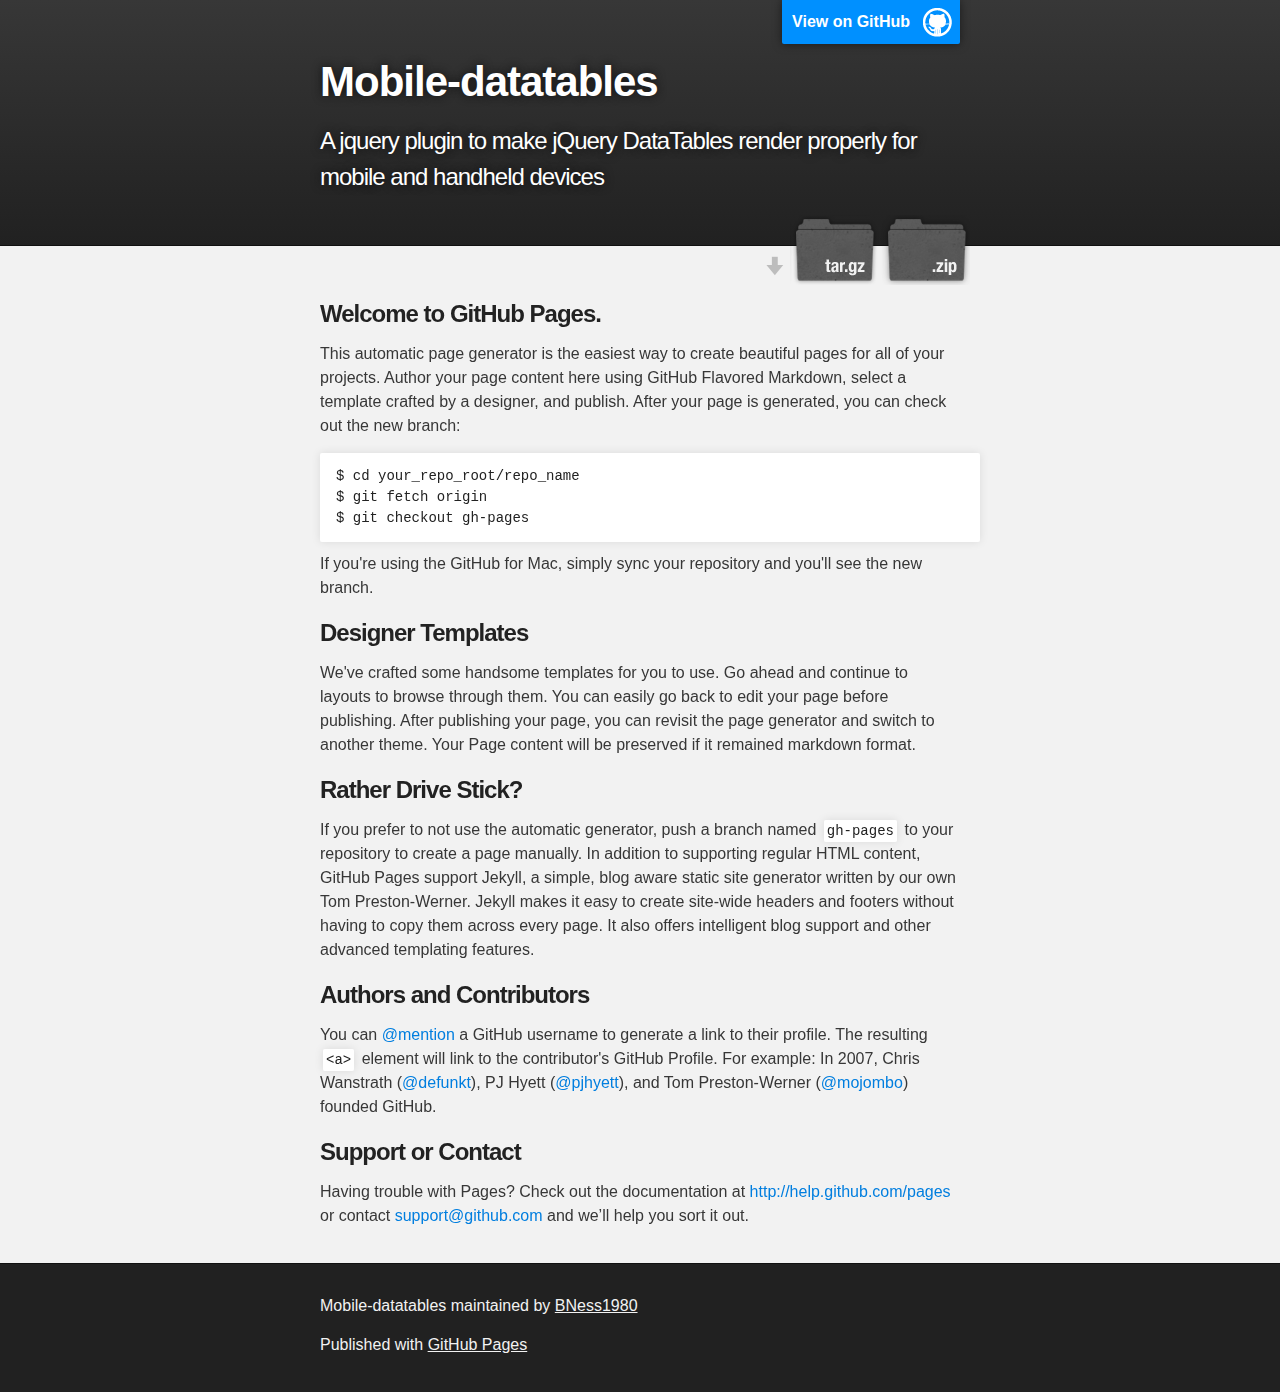
<file: index.html>
<!DOCTYPE html>
<html>

  <head>
    <meta charset='utf-8' />
    <meta http-equiv="X-UA-Compatible" content="chrome=1" />
    <meta name="description" content="Mobile-datatables : A jquery plugin to make jQuery DataTables render properly for mobile and handheld devices" />

    <link rel="stylesheet" type="text/css" media="screen" href="stylesheets/stylesheet.css">

    <title>Mobile-datatables</title>
  </head>

  <body>

    <!-- HEADER -->
    <div id="header_wrap" class="outer">
        <header class="inner">
          <a id="forkme_banner" href="https://github.com/BNess1980/Mobile-DataTables">View on GitHub</a>

          <h1 id="project_title">Mobile-datatables</h1>
          <h2 id="project_tagline">A jquery plugin to make jQuery DataTables render properly for mobile and handheld devices</h2>

            <section id="downloads">
              <a class="zip_download_link" href="https://github.com/BNess1980/Mobile-DataTables/zipball/master">Download this project as a .zip file</a>
              <a class="tar_download_link" href="https://github.com/BNess1980/Mobile-DataTables/tarball/master">Download this project as a tar.gz file</a>
            </section>
        </header>
    </div>

    <!-- MAIN CONTENT -->
    <div id="main_content_wrap" class="outer">
      <section id="main_content" class="inner">
        <h3>
<a name="welcome-to-github-pages" class="anchor" href="#welcome-to-github-pages"><span class="octicon octicon-link"></span></a>Welcome to GitHub Pages.</h3>

<p>This automatic page generator is the easiest way to create beautiful pages for all of your projects. Author your page content here using GitHub Flavored Markdown, select a template crafted by a designer, and publish. After your page is generated, you can check out the new branch:</p>

<pre><code>$ cd your_repo_root/repo_name
$ git fetch origin
$ git checkout gh-pages
</code></pre>

<p>If you're using the GitHub for Mac, simply sync your repository and you'll see the new branch.</p>

<h3>
<a name="designer-templates" class="anchor" href="#designer-templates"><span class="octicon octicon-link"></span></a>Designer Templates</h3>

<p>We've crafted some handsome templates for you to use. Go ahead and continue to layouts to browse through them. You can easily go back to edit your page before publishing. After publishing your page, you can revisit the page generator and switch to another theme. Your Page content will be preserved if it remained markdown format.</p>

<h3>
<a name="rather-drive-stick" class="anchor" href="#rather-drive-stick"><span class="octicon octicon-link"></span></a>Rather Drive Stick?</h3>

<p>If you prefer to not use the automatic generator, push a branch named <code>gh-pages</code> to your repository to create a page manually. In addition to supporting regular HTML content, GitHub Pages support Jekyll, a simple, blog aware static site generator written by our own Tom Preston-Werner. Jekyll makes it easy to create site-wide headers and footers without having to copy them across every page. It also offers intelligent blog support and other advanced templating features.</p>

<h3>
<a name="authors-and-contributors" class="anchor" href="#authors-and-contributors"><span class="octicon octicon-link"></span></a>Authors and Contributors</h3>

<p>You can <a href="https://github.com/blog/821" class="user-mention">@mention</a> a GitHub username to generate a link to their profile. The resulting <code>&lt;a&gt;</code> element will link to the contributor's GitHub Profile. For example: In 2007, Chris Wanstrath (<a href="https://github.com/defunkt" class="user-mention">@defunkt</a>), PJ Hyett (<a href="https://github.com/pjhyett" class="user-mention">@pjhyett</a>), and Tom Preston-Werner (<a href="https://github.com/mojombo" class="user-mention">@mojombo</a>) founded GitHub.</p>

<h3>
<a name="support-or-contact" class="anchor" href="#support-or-contact"><span class="octicon octicon-link"></span></a>Support or Contact</h3>

<p>Having trouble with Pages? Check out the documentation at <a href="http://help.github.com/pages">http://help.github.com/pages</a> or contact <a href="mailto:support@github.com">support@github.com</a> and we’ll help you sort it out.</p>
      </section>
    </div>

    <!-- FOOTER  -->
    <div id="footer_wrap" class="outer">
      <footer class="inner">
        <p class="copyright">Mobile-datatables maintained by <a href="https://github.com/BNess1980">BNess1980</a></p>
        <p>Published with <a href="http://pages.github.com">GitHub Pages</a></p>
      </footer>
    </div>

    

  </body>
</html>
</file>
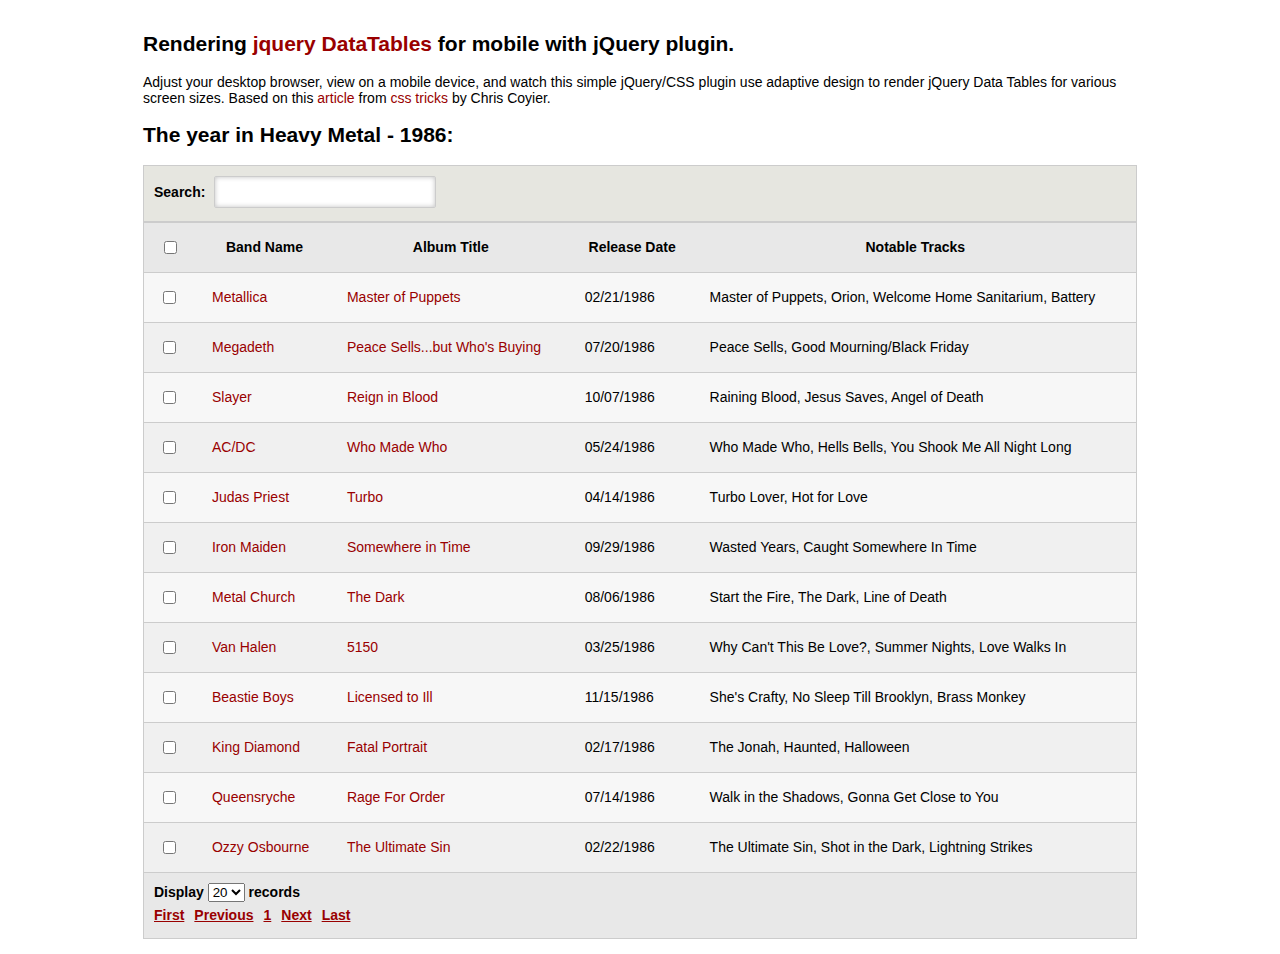
<file: sample.html>
<!DOCTYPE html>
<html>
  <head>
      <meta http-equiv="Content-Type" content="text/html; charset=utf-8" />
      <meta name="viewport" content="width=device-width, initial-scale=1.0"><!--Make sure your file includes this line or table will never scale-->
      <link href="css/styles.css" media="screen" rel="stylesheet" />
      <script type="text/javascript" language="javascript" src="js/jquery.js"></script><!-- came as a part of datatables package -->
      <script type="text/javascript" language="javascript" src="js/dataTable_mobify.min.js"></script><!--for datatables obviously-->      
      <title>jQuery DataTable Mobile Function</title>
      <!--[if IE 7 ]> <html class="ie7"> <![endif]-->
      <!--[if IE 8 ]> <html class="ie8"> <![endif]-->
      <!--[if IE 9 ]> <html class="ie9"> <![endif]-->
      <!--[if (gt IE 9)|!(IE)]> < ie9 <![endif]--> 
  </head>
  <body>
  <div id="container"> 
    <div id="content">
    <h2>Rendering <a href="http://www.datatables.net/" target="_blank"> jquery DataTables</a> for mobile with jQuery plugin.</h2>
    <p>Adjust your desktop browser, view on a mobile device, and watch this simple jQuery/CSS plugin use adaptive design to render jQuery Data Tables for various screen sizes. Based on 
    this <a href="http://css-tricks.com/responsive-data-tables/" target="_blank">article</a> from <a href="http://css-tricks.com/responsive-data-tables/" target="_blank">css tricks</a> by Chris Coyier.</p>
    
    <h2>The year in Heavy Metal - 1986:</h2>
                    <table width="100%" border="0" cellpadding="0" cellspacing="0" class="" id="example">
                      <thead>
                        <tr>
                          <th><input type="checkbox" /></th>                        
                          <th>Band Name</th>
                          <th>Album Title</th>
                          <th>Release Date</th>
                          <th>Notable Tracks</th>
                        </tr>
                      </thead>
                      <tbody>
                        <tr>
                          <td class="check"><input type="checkbox" /></td>
                          <td><a href="#">Metallica</a></td>
                          <td><a href="#">Master of Puppets</a></td>
                          <td>02/21/1986</td>
                          <td>Master of Puppets, Orion, Welcome Home Sanitarium, Battery</td>
                        </tr>
                        <tr>
                          <td class="check"><input type="checkbox" /></td>
                          <td><a href="#">Megadeth</a></td>
                          <td><a href="#">Peace Sells...but Who's Buying</a></td>
                          <td>07/20/1986</a></td>
                          <td>Peace Sells, Good Mourning/Black Friday</a></td>
                        </tr>
                        <tr>
                          <td class="check"><input type="checkbox" /></td>
                          <td><a href="#">Slayer</a></td>
                          <td><a href="#">Reign in Blood</a></td>
                          <td>10/07/1986</td>
                          <td>Raining Blood, Jesus Saves, Angel of Death</td>
                        </tr>
                        <tr>
                          <td class="check"><input type="checkbox" /></td>
                          <td><a href="#">AC/DC</a></td>
                          <td><a href="#">Who Made Who</a></td>
                          <td>05/24/1986</td>
                          <td>Who Made Who, Hells Bells, You Shook Me All Night Long</td>
                        </tr>
                        <tr>
                          <td class="check"><input type="checkbox" /></td>
                          <td><a href="#">Judas Priest</a></td>
                          <td><a href="#">Turbo</a></td>
                          <td>04/14/1986</td>
                          <td>Turbo Lover, Hot for Love</a></td>
                        </tr> 
                        <tr>
                          <td class="check"><input type="checkbox" /></td>
                          <td><a href="#">Iron Maiden</a></td>
                          <td><a href="#">Somewhere in Time</a></td>
                          <td>09/29/1986</td>
                          <td>Wasted Years, Caught Somewhere In Time</td>
                        </tr>
                        </tr> 
                        <tr>
                          <td class="check"><input type="checkbox" /></td>
                          <td><a href="#">Metal Church</a></td>
                          <td><a href="#">The Dark</a></td>
                          <td>08/06/1986</td>
                          <td>Start the Fire, The Dark, Line of Death</td>
                        </tr>
                        <tr>
                          <td class="check"><input type="checkbox" /></td>
                          <td><a href="#">Van Halen</a></td>
                          <td><a href="#">5150</a></td>
                          <td>03/25/1986</td>
                          <td>Why Can't This Be Love?, Summer Nights, Love Walks In</td>
                        </tr>
                        <tr>
                          <td class="check"><input type="checkbox" /></td>
                          <td><a href="#">Beastie Boys</a></td>
                          <td><a href="#">Licensed to Ill</a></td>
                          <td>11/15/1986</td>
                          <td>She's Crafty, No Sleep Till Brooklyn, Brass Monkey</td>
                        </tr>
                        <tr>
                          <td class="check"><input type="checkbox" /></td>
                          <td><a href="#">King Diamond</a></td>
                          <td><a href="#">Fatal Portrait</a></td>
                          <td>02/17/1986</td>
                          <td>The Jonah, Haunted, Halloween</td>
                        </tr>
                        <tr>
                          <td class="check"><input type="checkbox" /></td>
                          <td><a href="#">Queensryche</a></td>
                          <td><a href="#">Rage For Order</a></td>
                          <td>07/14/1986</td>
                          <td>Walk in the Shadows, Gonna Get Close to You</td>
                        </tr>                        <tr>
                          <td class="check"><input type="checkbox" /></td>
                          <td><a href="#">Ozzy Osbourne</a></td>
                          <td><a href="#">The Ultimate Sin</a></td>
                          <td>02/22/1986</td>
                          <td>The Ultimate Sin, Shot in the Dark, Lightning Strikes</td>
                        </tr>                                                                                                                                
                      </tbody>
                    </table>  
           <!-- Code to render data table from jquery.dataTables.js -->         
          <script type="text/javascript" charset="utf-8">         
            $(document).ready(function () {
              $('#example').dataTable({
                      "bPaginate": true,
                      "bFilter": true,
                      "bScrollCollapse": true,
                      "iDisplayLength": 20,
                      "bLengthChange": true,
                      "sPaginationType": "full_numbers",
                      "sDom": 'ft<"bottom"rlp<"clear">',				
                      "oLanguage": {
                      "sSearch": "<strong>Search:</strong>",	
                      "sLengthMenu": 'Display <select>' +
                          '<option value="10">10</option>' +
                          '<option value="20">20</option>' +
                          '<option value="30">30</option>' +
                          '<option value="40">40</option>' +
                          '<option value="50">50</option>' +
                          '<option value="-1">All</option>' +
                          '</select> records'
                          }
                      });
                       
					  $('#example_wrapper').css({'border':'1px solid #cccccc','background-color':'#e6e6e0'}); 
                      //Make odd and even rows alternate color for IE8 &amp; 7
                      $('#example tr:odd').css({'background-color':'#f7f7f7'});
                      $('#example tr:even').css({'background-color':'#f0f0f0'});
					  $('#example a').prop('href', 'http://en.wikipedia.org/wiki/1986_in_heavy_metal_music').attr('target','blank');
              });
              	  // This function will initiate the table with the below id to render for mobile
                  $.fn.mobifyDataTable('example');		  		  
            	
				 // This code is simply to show how the mobifyDataTable function works when redragging on a desktop browser only 	
			     var isMobile = navigator.userAgent.match(/(iPhone|iPod|iPad|Android|BlackBerry)/); 
				  if($(!isMobile)) {					  
					  function resizeRefresh() {
						// stopped resizing in 100ms!
						location.reload();  
					  }					  
					  var execute;
					  $(window).resize(function() {
						clearTimeout(execute);
						execute = setTimeout(resizeRefresh, 50);								  
					  });
				  }
            </script>
         </div>      
     </div>  
     
     <!--DataTables-->
      <script type="text/javascript" language="javascript" src="js/jquery.dataTables.js"></script>                            
  </body>
</html>
</file>
<file: stylesheets/stylesheet.css>
/*******************************************************************************
Slate Theme for GitHub Pages
by Jason Costello, @jsncostello
*******************************************************************************/

@import url(pygment_trac.css);

/*******************************************************************************
MeyerWeb Reset
*******************************************************************************/

html, body, div, span, applet, object, iframe,
h1, h2, h3, h4, h5, h6, p, blockquote, pre,
a, abbr, acronym, address, big, cite, code,
del, dfn, em, img, ins, kbd, q, s, samp,
small, strike, strong, sub, sup, tt, var,
b, u, i, center,
dl, dt, dd, ol, ul, li,
fieldset, form, label, legend,
table, caption, tbody, tfoot, thead, tr, th, td,
article, aside, canvas, details, embed,
figure, figcaption, footer, header, hgroup,
menu, nav, output, ruby, section, summary,
time, mark, audio, video {
  margin: 0;
  padding: 0;
  border: 0;
  font: inherit;
  vertical-align: baseline;
}

/* HTML5 display-role reset for older browsers */
article, aside, details, figcaption, figure,
footer, header, hgroup, menu, nav, section {
  display: block;
}

ol, ul {
  list-style: none;
}

table {
  border-collapse: collapse;
  border-spacing: 0;
}

/*******************************************************************************
Theme Styles
*******************************************************************************/

body {
  box-sizing: border-box;
  color:#373737;
  background: #212121;
  font-size: 16px;
  font-family: 'Myriad Pro', Calibri, Helvetica, Arial, sans-serif;
  line-height: 1.5;
  -webkit-font-smoothing: antialiased;
}

h1, h2, h3, h4, h5, h6 {
  margin: 10px 0;
  font-weight: 700;
  color:#222222;
  font-family: 'Lucida Grande', 'Calibri', Helvetica, Arial, sans-serif;
  letter-spacing: -1px;
}

h1 {
  font-size: 36px;
  font-weight: 700;
}

h2 {
  padding-bottom: 10px;
  font-size: 32px;
  background: url('../images/bg_hr.png') repeat-x bottom;
}

h3 {
  font-size: 24px;
}

h4 {
  font-size: 21px;
}

h5 {
  font-size: 18px;
}

h6 {
  font-size: 16px;
}

p {
  margin: 10px 0 15px 0;
}

footer p {
  color: #f2f2f2;
}

a {
  text-decoration: none;
  color: #007edf;
  text-shadow: none;

  transition: color 0.5s ease;
  transition: text-shadow 0.5s ease;
  -webkit-transition: color 0.5s ease;
  -webkit-transition: text-shadow 0.5s ease;
  -moz-transition: color 0.5s ease;
  -moz-transition: text-shadow 0.5s ease;
  -o-transition: color 0.5s ease;
  -o-transition: text-shadow 0.5s ease;
  -ms-transition: color 0.5s ease;
  -ms-transition: text-shadow 0.5s ease;
}

a:hover, a:focus {text-decoration: underline;}

footer a {
  color: #F2F2F2;
  text-decoration: underline;
}

em {
  font-style: italic;
}

strong {
  font-weight: bold;
}

img {
  position: relative;
  margin: 0 auto;
  max-width: 739px;
  padding: 5px;
  margin: 10px 0 10px 0;
  border: 1px solid #ebebeb;

  box-shadow: 0 0 5px #ebebeb;
  -webkit-box-shadow: 0 0 5px #ebebeb;
  -moz-box-shadow: 0 0 5px #ebebeb;
  -o-box-shadow: 0 0 5px #ebebeb;
  -ms-box-shadow: 0 0 5px #ebebeb;
}

p img {
  display: inline;
  margin: 0;
  padding: 0;
  vertical-align: middle;
  text-align: center;
  border: none;
}

pre, code {
  width: 100%;
  color: #222;
  background-color: #fff;

  font-family: Monaco, "Bitstream Vera Sans Mono", "Lucida Console", Terminal, monospace;
  font-size: 14px;

  border-radius: 2px;
  -moz-border-radius: 2px;
  -webkit-border-radius: 2px;
}

pre {
  width: 100%;
  padding: 10px;
  box-shadow: 0 0 10px rgba(0,0,0,.1);
  overflow: auto;
}

code {
  padding: 3px;
  margin: 0 3px;
  box-shadow: 0 0 10px rgba(0,0,0,.1);
}

pre code {
  display: block;
  box-shadow: none;
}

blockquote {
  color: #666;
  margin-bottom: 20px;
  padding: 0 0 0 20px;
  border-left: 3px solid #bbb;
}


ul, ol, dl {
  margin-bottom: 15px
}

ul {
  list-style: inside;
  padding-left: 20px;
}

ol {
  list-style: decimal inside;
  padding-left: 20px;
}

dl dt {
  font-weight: bold;
}

dl dd {
  padding-left: 20px;
  font-style: italic;
}

dl p {
  padding-left: 20px;
  font-style: italic;
}

hr {
  height: 1px;
  margin-bottom: 5px;
  border: none;
  background: url('../images/bg_hr.png') repeat-x center;
}

table {
  border: 1px solid #373737;
  margin-bottom: 20px;
  text-align: left;
 }

th {
  font-family: 'Lucida Grande', 'Helvetica Neue', Helvetica, Arial, sans-serif;
  padding: 10px;
  background: #373737;
  color: #fff;
 }

td {
  padding: 10px;
  border: 1px solid #373737;
 }

form {
  background: #f2f2f2;
  padding: 20px;
}

/*******************************************************************************
Full-Width Styles
*******************************************************************************/

.outer {
  width: 100%;
}

.inner {
  position: relative;
  max-width: 640px;
  padding: 20px 10px;
  margin: 0 auto;
}

#forkme_banner {
  display: block;
  position: absolute;
  top:0;
  right: 10px;
  z-index: 10;
  padding: 10px 50px 10px 10px;
  color: #fff;
  background: url('../images/blacktocat.png') #0090ff no-repeat 95% 50%;
  font-weight: 700;
  box-shadow: 0 0 10px rgba(0,0,0,.5);
  border-bottom-left-radius: 2px;
  border-bottom-right-radius: 2px;
}

#header_wrap {
  background: #212121;
  background: -moz-linear-gradient(top, #373737, #212121);
  background: -webkit-linear-gradient(top, #373737, #212121);
  background: -ms-linear-gradient(top, #373737, #212121);
  background: -o-linear-gradient(top, #373737, #212121);
  background: linear-gradient(top, #373737, #212121);
}

#header_wrap .inner {
  padding: 50px 10px 30px 10px;
}

#project_title {
  margin: 0;
  color: #fff;
  font-size: 42px;
  font-weight: 700;
  text-shadow: #111 0px 0px 10px;
}

#project_tagline {
  color: #fff;
  font-size: 24px;
  font-weight: 300;
  background: none;
  text-shadow: #111 0px 0px 10px;
}

#downloads {
  position: absolute;
  width: 210px;
  z-index: 10;
  bottom: -40px;
  right: 0;
  height: 70px;
  background: url('../images/icon_download.png') no-repeat 0% 90%;
}

.zip_download_link {
  display: block;
  float: right;
  width: 90px;
  height:70px;
  text-indent: -5000px;
  overflow: hidden;
  background: url(../images/sprite_download.png) no-repeat bottom left;
}

.tar_download_link {
  display: block;
  float: right;
  width: 90px;
  height:70px;
  text-indent: -5000px;
  overflow: hidden;
  background: url(../images/sprite_download.png) no-repeat bottom right;
  margin-left: 10px;
}

.zip_download_link:hover {
  background: url(../images/sprite_download.png) no-repeat top left;
}

.tar_download_link:hover {
  background: url(../images/sprite_download.png) no-repeat top right;
}

#main_content_wrap {
  background: #f2f2f2;
  border-top: 1px solid #111;
  border-bottom: 1px solid #111;
}

#main_content {
  padding-top: 40px;
}

#footer_wrap {
  background: #212121;
}



/*******************************************************************************
Small Device Styles
*******************************************************************************/

@media screen and (max-width: 480px) {
  body {
    font-size:14px;
  }

  #downloads {
    display: none;
  }

  .inner {
    min-width: 320px;
    max-width: 480px;
  }

  #project_title {
  font-size: 32px;
  }

  h1 {
    font-size: 28px;
  }

  h2 {
    font-size: 24px;
  }

  h3 {
    font-size: 21px;
  }

  h4 {
    font-size: 18px;
  }

  h5 {
    font-size: 14px;
  }

  h6 {
    font-size: 12px;
  }

  code, pre {
    min-width: 320px;
    max-width: 480px;
    font-size: 11px;
  }

}
</file>
<file: css/styles.css>
@charset "utf-8";
/* DataTable Mobile CSS Document */

body{font-family:georgia, arial, sans-serif;margin:0 auto;width:100%;font-size:14px;}
a{color:#990000;text-decoration:none;}
a:hover{text-decoration:underline;}
#container{width:1024px;margin:0 auto;}
#content{padding:15px;}

/* Media Queries - Must render this value 100% for table to center in browser widths lower than 800px; 
if left to a pixel value; if will add scrollbars*/

/*For desktop*/
@media (min-width: 320px) and (max-width: 800px){
	#container{width:100%;}
}

/*For mobile*/
@media only screen and (min-device-width: 320px) and (max-device-width: 800px) {
	#container{width:100%;}
}
/* End Media Queries*/

/*Basic Table Classes*/
table#example th{background-color:#e8e8e8;border-bottom:1px solid #ccc;border-top:1px solid #ccc;}
table#example td, table#example th {border-bottom:1px solid #ccc;border-collapse:collapse;padding:15px;}
table#example tr:hover{background-color:#e6e6e0!important;cursor:pointer;}

/*Mobify Classes*/
.mobifyDisplay{
	display:block;
	overflow:hidden;
}

.mobifyPosition {
	position:absolute;
	top:-9999px;
	left:-9999px;
}

.mobifyHdr{
	position:absolute;
	top:15px;left:6px;
	width:45%;
	padding-right:10px;
	white-space:nowrap;
}

/* DataTable Specific Classes */
#example_filter{min-height:55px;border-bottom:1px solid #cccccc;}
#example_filter label{padding:10px 12px 9px 10px;display:block;}
#example_filter input{
	height:30px;
	width:200px;
	border-radius:4px;	
	-webkit-border-radius:2px;
	-moz-border-radius:2px;
	-ms-border-radius:2px;
	-o-border-radius:2px;
	box-shadow:0 0 5px #c1c1c1 inset;
	-webkit-box-shadow:0 0 5px #c1c1c1 inset;
	-moz-box-shadow:0 0 5px #c1c1c1 inset;
	border:1px solid #ccc;
	padding:0 10px;
	overflow:hidden;
	margin-left:5px;
	}
.bottom{background-color:#e8e8e8;padding:10px;font-weight:bold;}
.bottom div{margin-bottom:5px}
#example_paginate a{margin-right:10px;text-decoration:underline;}	
	
html.ie7 #example_filter strong{position:relative;top:-7px;left:0px;}
html.ie8 #example_filter input{padding:7px 7px;height:15px;}
</file>
